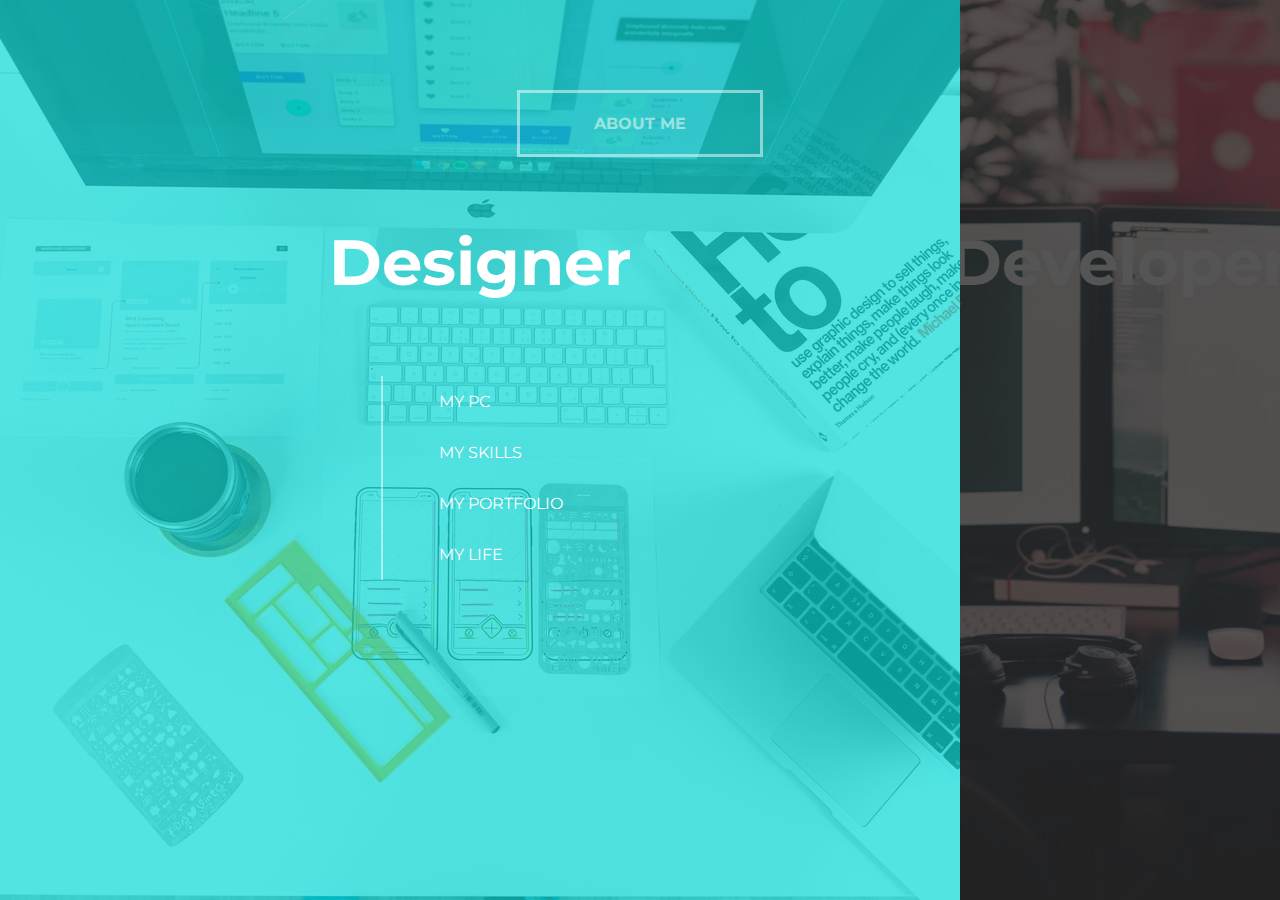
<file: index.html>
<!DOCTYPE html>
<html lang="en">
  <head>
    <meta charset="UTF-8" />
    <meta name="viewport" content="width=device-width, initial-scale=1.0" />
    <link rel="stylesheet" href="./style.css" />

    <title>My Page</title>
  </head>
  <body>
    <div class="container">
      <div class="split left">
        <h1>Designer</h1>
        <ul class="list">
          <li><a href="/Pages/My_PC/index.html" class="item">My PC</a></li>
          <li>
            <a href="/Pages/My_Skills/index.html" class="item">My Skills</a>
          </li>
          <li><a href="#" class="item">My Portfolio</a></li>
          <li><a href="#" class="item">My Life</a></li>
        </ul>
      </div>

      <div class="split right">
        <h1>Developer</h1>
        <ul class="list">
          <li><a href="#" class="item">My PC</a></li>
          <li><a href="#" class="item">My Skills</a></li>
          <li><a href="#" class="item">My Portfolio</a></li>
          <li><a href="#" class="item">My Life</a></li>
        </ul>
      </div>
    </div>
    <a href="#" class="button">About Me</a>
    <script src="./main.js"></script>
  </body>
</html>
</file>
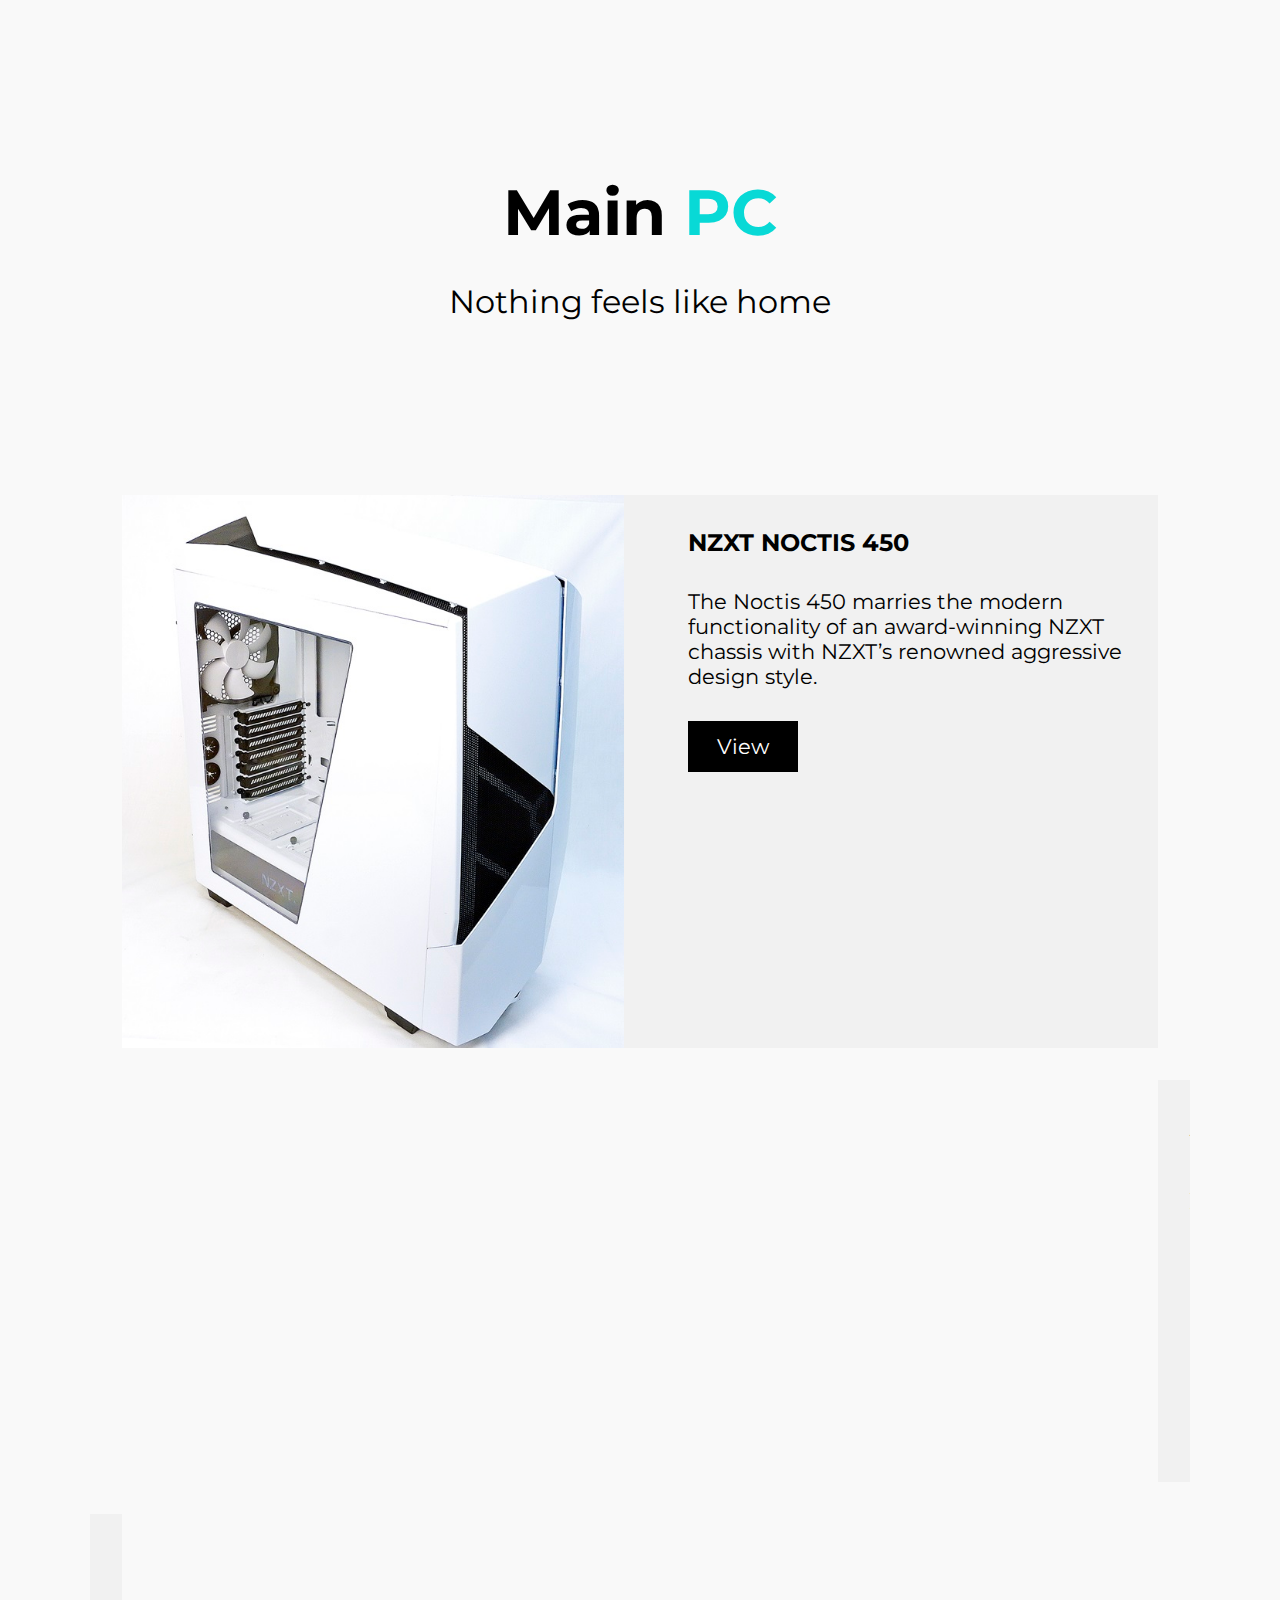
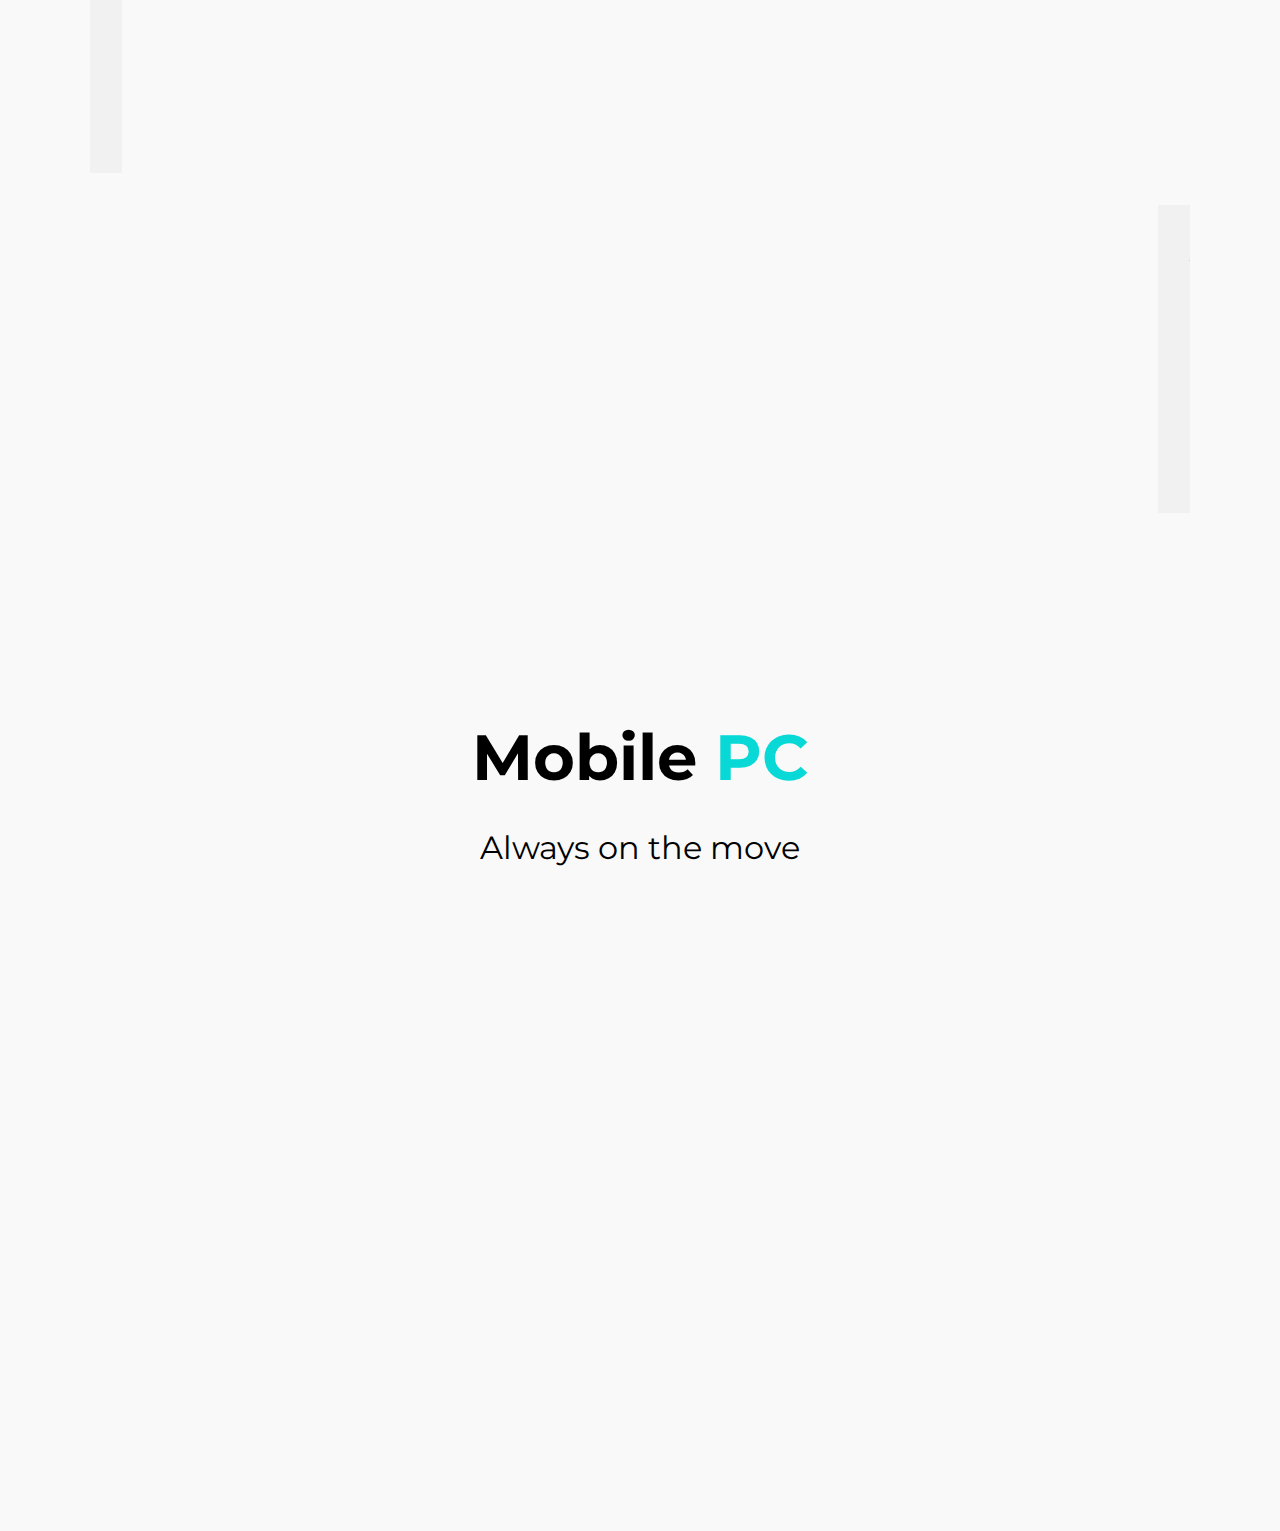
<file: My_PC/index.html>
<!DOCTYPE html>
<html lang="en">
  <head>
    <meta charset="UTF-8" />
    <meta name="viewport" content="width=device-width, initial-scale=1.0" />
    <link rel="stylesheet" href="https://unpkg.com/aos@next/dist/aos.css" />
    <title>My PC</title>
    <link rel="stylesheet" href="./style.css" />
  </head>
  <body>
    <header class="main-header" id="pc">
      <h1>Main <span>PC</span></h1>
      <p>Nothing feels like home</p>
    </header>
    <main class="container">
      <section class="card">
        <img src="./img/case.jpg" alt="" />
        <div>
          <h3>NZXT NOCTIS 450</h3>
          <p>
            The Noctis 450 marries the modern functionality of an award-winning
            NZXT chassis with NZXT’s renowned aggressive design style.
          </p>
          <a
            href="https://www.nzxt.com/products/noctis-450-white-blue"
            class="btn"
            target="_blank"
            >View</a
          >
        </div>
      </section>

      <section class="card" data-aos="slide-left">
        <img src="./img/gpu.png" alt="" />
        <div>
          <h3>ASUS GTX 970 Gaming</h3>
          <p>
            ASUS Strix GEFORCE® GTX 970 with factory-overclocked core delivers
            cool and silent gaming experiences.
          </p>
          <a
            href="https://www.asus.com/us/Graphics-Cards/STRIXGTX970DC2OC4GD5/"
            target="_blank"
            class="btn"
            >View</a
          >
        </div>
      </section>

      <section class="card" data-aos="slide-right">
        <img src="./img/ram.jpg" alt="" />
        <div>
          <h3>GEIL EVO VELOCE 2400Mhz 16Gb</h3>
          <p>
            Featuring GeIL’s MTCD technology for superior cooling efficiency
          </p>
          <a
            href="http://www.geil.com.tw/product/?id=41"
            target="_blank"
            class="btn"
            >View</a
          >
        </div>
      </section>

      <section class="card" data-aos="slide-left">
        <img src="./img/monitor.jpg" alt="" />
        <div>
          <h3>ASUS DESIGNO 29 inches</h3>
          <p>
            Ultra-wide 21:9 2560 x 1080 resolution LED display with a frameless,
            edge-to-edge design for pristine cinematic experience and enhanced
            productivity.
          </p>
          <a
            href="https://www.asus.com/Displays-Desktops/Monitors/Designo/Designo-MX299Q/"
            target="_blank"
            class="btn"
            >View</a
          >
        </div>
      </section>
    </main>

    <header class="main-header" id="laptop">
      <h1>Mobile <span>PC</span></h1>
      <p>Always on the move</p>
    </header>

    <main class="container">
      <section class="card" data-aos="fade">
        <img src="./img/laptop.png" alt="" />
        <div>
          <h3>MacBook Pro 16"</h3>
          <p>
            Designed for those who defy limits and change the world, the 16-inch
            MacBook Pro is by far the most powerful notebook we have ever made.
            With an immersive Retina display, superfast processors, advanced
            graphics, the largest battery capacity ever in a MacBook Pro, Magic
            Keyboard, and massive storage, it's the ultimate pro notebook for
            the ultimate user.
          </p>
          <a
            href="https://www.apple.com/macbook-pro-16/"
            class="btn"
            target="_blank"
            >View</a
          >
        </div>
      </section>
    </main>

    <script src="https://unpkg.com/aos@next/dist/aos.js"></script>
    <script>
      AOS.init({
        offset: 400,
        duration: 1000,
        once: false,
      });
    </script>
  </body>
</html>
</file>
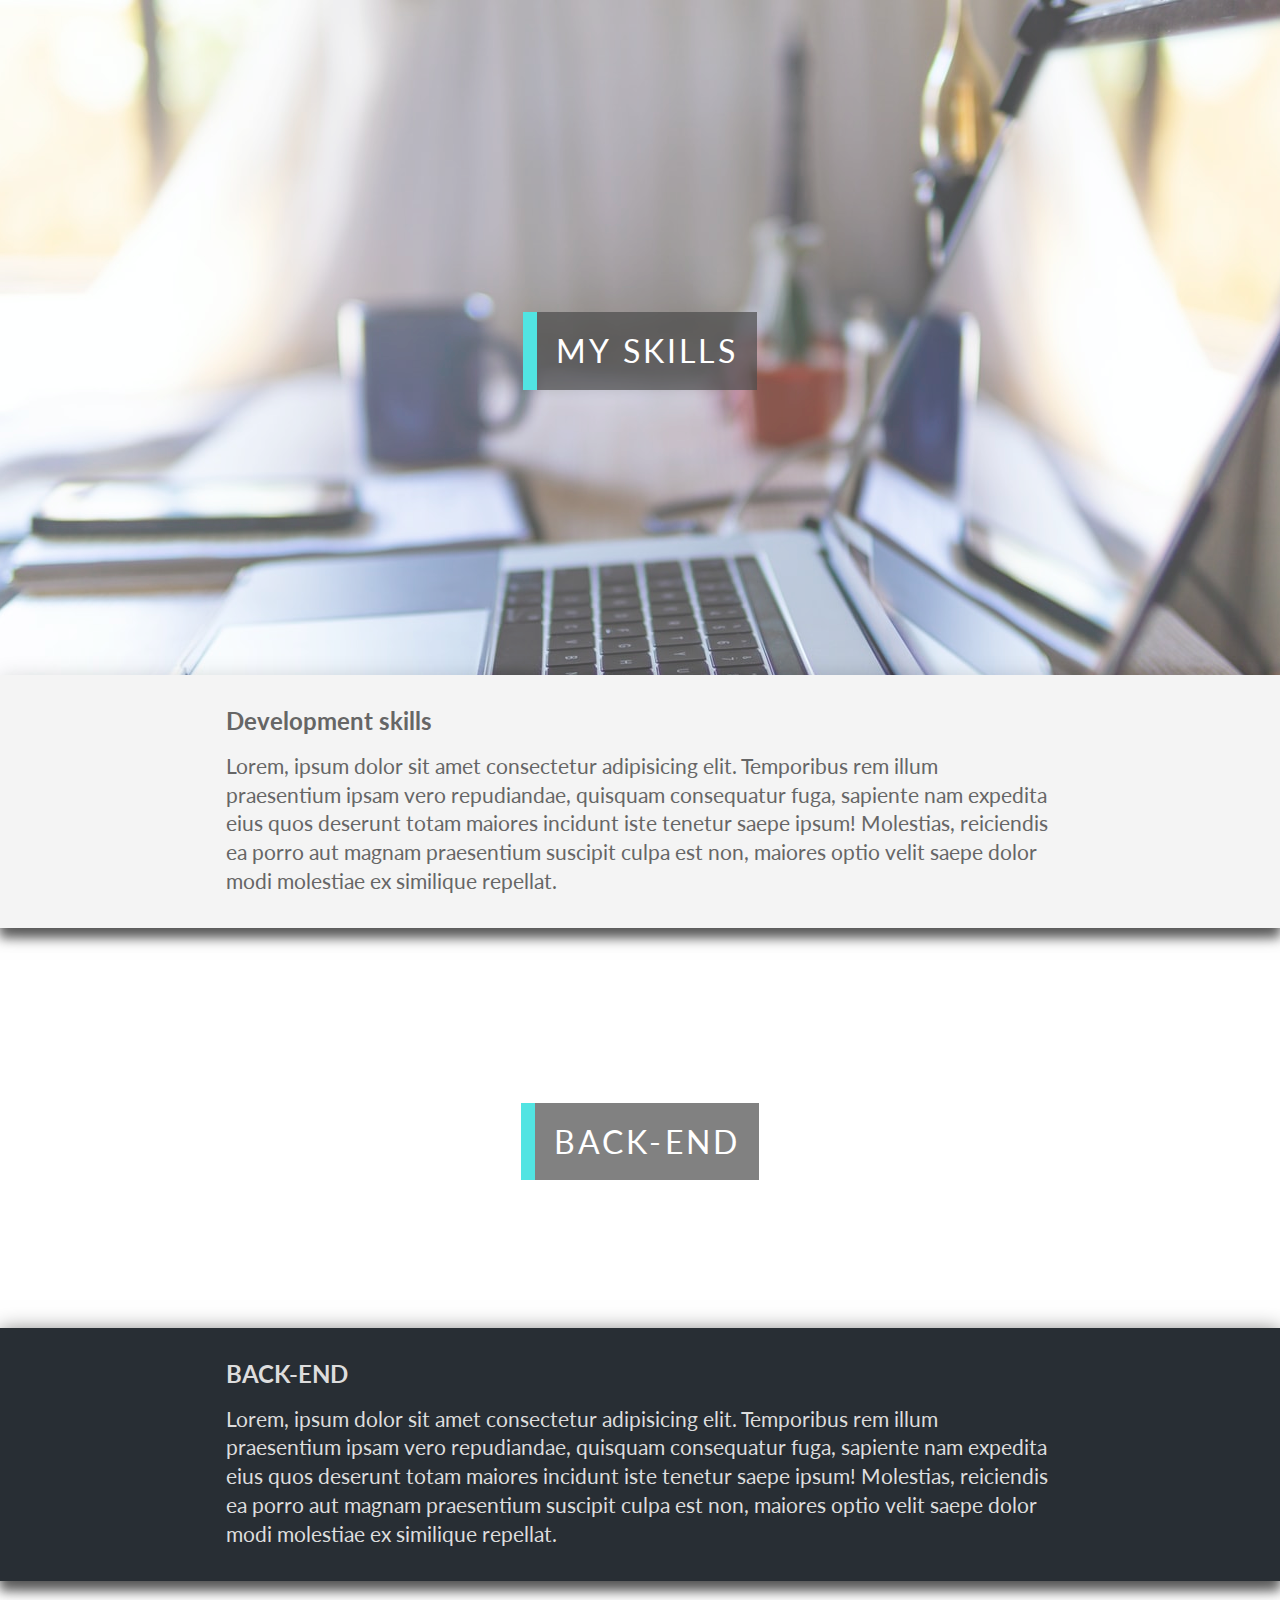
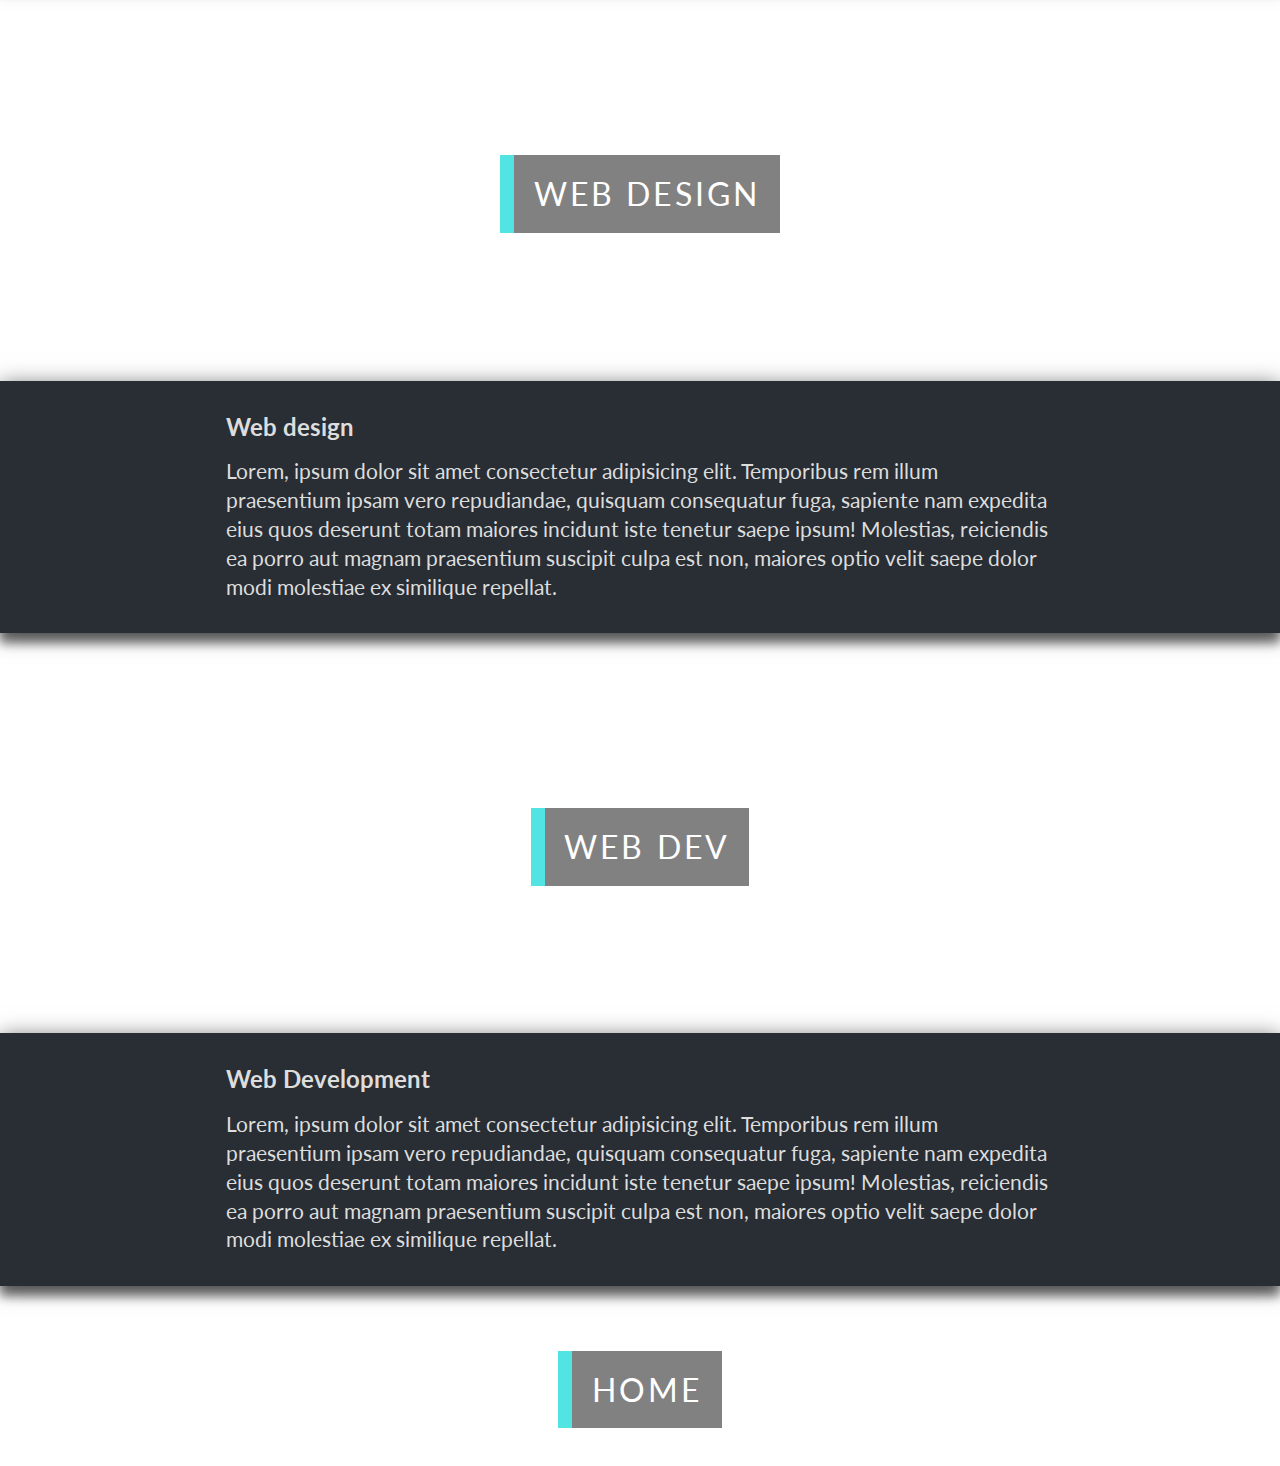
<file: My_Skills/index.html>
<!DOCTYPE html>
<html lang="en">
  <head>
    <meta charset="UTF-8" />
    <meta name="viewport" content="width=device-width, initial-scale=1.0" />
    <link rel="stylesheet" href="style.css" />
    <title>My Skills</title>
  </head>
  <body>
    <div class="pimg1">
      <div class="ptext">
        <span class="border"> My Skills </span>
      </div>
    </div>

    <section class="section section-light">
      <h2>Development skills</h2>
      <p>
        Lorem, ipsum dolor sit amet consectetur adipisicing elit. Temporibus rem
        illum praesentium ipsam vero repudiandae, quisquam consequatur fuga,
        sapiente nam expedita eius quos deserunt totam maiores incidunt iste
        tenetur saepe ipsum! Molestias, reiciendis ea porro aut magnam
        praesentium suscipit culpa est non, maiores optio velit saepe dolor modi
        molestiae ex similique repellat.
      </p>
    </section>

    <div class="pimg2">
      <div class="ptext">
        <span class="border"> back-end </span>
      </div>
    </div>

    <section class="section section-dark">
      <h2>BACK-END</h2>
      <p>
        Lorem, ipsum dolor sit amet consectetur adipisicing elit. Temporibus rem
        illum praesentium ipsam vero repudiandae, quisquam consequatur fuga,
        sapiente nam expedita eius quos deserunt totam maiores incidunt iste
        tenetur saepe ipsum! Molestias, reiciendis ea porro aut magnam
        praesentium suscipit culpa est non, maiores optio velit saepe dolor modi
        molestiae ex similique repellat.
      </p>
    </section>

    <div class="pimg3">
      <div class="ptext">
        <span class="border"> Web design </span>
      </div>
    </div>

    <section class="section section-dark">
      <h2>Web design</h2>
      <p>
        Lorem, ipsum dolor sit amet consectetur adipisicing elit. Temporibus rem
        illum praesentium ipsam vero repudiandae, quisquam consequatur fuga,
        sapiente nam expedita eius quos deserunt totam maiores incidunt iste
        tenetur saepe ipsum! Molestias, reiciendis ea porro aut magnam
        praesentium suscipit culpa est non, maiores optio velit saepe dolor modi
        molestiae ex similique repellat.
      </p>
    </section>

    <div class="pimg4">
      <div class="ptext">
        <span class="border"> Web Dev </span>
      </div>
    </div>

    <section class="section section-dark">
      <h2>Web Development</h2>
      <p>
        Lorem, ipsum dolor sit amet consectetur adipisicing elit. Temporibus rem
        illum praesentium ipsam vero repudiandae, quisquam consequatur fuga,
        sapiente nam expedita eius quos deserunt totam maiores incidunt iste
        tenetur saepe ipsum! Molestias, reiciendis ea porro aut magnam
        praesentium suscipit culpa est non, maiores optio velit saepe dolor modi
        molestiae ex similique repellat.
      </p>
    </section>

    <div class="pimg5">
      <div class="ptext">
        <span class="border"> <a href="/index.html">Home</a> </span>
      </div>
    </div>
  </body>
</html>
</file>
<file: style.css>
@import url("https://fonts.googleapis.com/css2?family=Montserrat&display=swap");

:root {
  --container-bg-color: #333;
  --left-bg-color: rgba(8, 217, 214, 0.7);
  --left-button-hover-color: rgba(161, 11, 11, 0.3);
  --right-bg-color: rgba(43, 43, 43, 0.8);
  --right-button-hover-color: rgba(92, 92, 92, 0.3);
  --hover-width: 75%;
  --other-width: 25%;
  --speed: 1000ms;
}

html,
body {
  padding: 0;
  margin: 0;
  font-family: "Montserrat", "Arial Narrow", Arial, sans-serif;
  width: 100%;
  height: 100%;
  overflow-x: hidden;
}

h1 {
  font-size: 4rem;
  color: #fff;
  position: absolute;
  left: 50%;
  top: 20%;
  transform: translateX(-50%);
  white-space: nowrap;
}

.list {
  list-style: none;
  position: absolute;
  left: 50%;
  top: 40%;
  border-left: 1px solid white;
  transform: translateX(-50%);
  display: flex;
  flex-direction: column;
  opacity: 0;
  transition: 500ms opacity ease-in-out 200ms;
}

.item {
  display: block;
  position: relative;
  padding: 1rem;
  text-align: left;
  color: #fff;
  white-space: nowrap;
  font-size: 1rem;
  text-transform: uppercase;
  text-decoration: none;
  transition: font-weight ease-in-out;
}

.item:hover {
  font-weight: bold;
}

.button {
  display: block;
  position: absolute;
  left: 50%;
  top: 10%;
  height: 2.5rem;
  padding-top: 1.3rem;
  width: 15rem;
  text-align: center;
  color: #fff;
  border: #fff solid 0.2rem;
  font-size: 1rem;
  font-weight: bold;
  text-transform: uppercase;
  text-decoration: none;
  transform: translateX(-50%);
  opacity: 0.5;
  transition: var(--speed) opacity ease-in-out;
}

.button:hover {
  opacity: 1;
}

.split.left .button:hover {
  background-color: var(--left-button-hover-color);
  border-color: var(--left-button-hover-color);
}

.split.right .button:hover {
  background-color: var(--right-button-hover-color);
  border-color: var(--right-button-hover-color);
}

.container {
  position: relative;
  width: 100%;
  height: 100%;
  background: var(--container-bg-color);
}

.split {
  position: absolute;
  width: 50%;
  height: 100%;
  overflow: hidden;
}

.split.left {
  left: 0;
  background: url("img/designer.jpg") center center no-repeat;
  background-size: cover;
}

.split.left::before {
  position: absolute;
  content: "";
  width: 100%;
  height: 100%;
  background: var(--left-bg-color);
}

.split.right {
  right: 0;
  background: url("img/programmer.jpg") center center no-repeat;
  background-size: cover;
}

.split.right::before {
  position: absolute;
  content: "";
  width: 100%;
  height: 100%;
  background: var(--right-bg-color);
}

.split.left,
.split.right,
.split.left::before,
.split.right::before {
  transition: var(--speed) all ease-in-out;
}

.hover-left .left {
  width: var(--hover-width);
}

.hover-left .left .list {
  opacity: 1;
}

.hover-left .right {
  width: var(--other-width);
}

.hover-left .left .list {
  opacity: 1;
}

.hover-left .right:before {
  z-index: 2;
}

.hover-right .right {
  width: var(--hover-width);
}

.hover-right .left {
  width: var(--other-width);
}

.hover-right .right .list {
  opacity: 1;
}

.hover-right .left:before {
  z-index: 2;
}

@media (max-width: 800px) {
  h1 {
    font-size: 2rem;
  }

  .button {
    width: 12rem;
  }
}
@media (max-height: 700px) {
  .button {
    top: 5%;
  }
}
</file>
<file: My_PC/style.css>
@import url("https://fonts.googleapis.com/css2?family=Montserrat&display=swap");

* {
  padding: 0;
  margin: 0;
  box-sizing: border-box;
}

body {
  font-family: "Montserrat", sans-serif;
  font-size: 1.3rem;
  background: #f9f9f9;
}

a {
  color: #333;
  text-decoration: none;
}

.container {
  max-width: 1100px;
  margin: auto;
  overflow: hidden;
  padding: 0 2rem;
}

.main-header {
  height: 55vh;
  display: flex;
  flex-direction: column;
  align-items: center;
  justify-content: center;
}

.main-header h1 {
  font-size: 4rem;
  line-height: 1.2;
  margin-bottom: 2rem;
}

.main-header h1 span {
  color: #08d9d6;
}

.main-header p {
  font-size: 2rem;
}

img {
  width: 100%;
  object-fit: cover;
}

.card {
  display: grid;
  grid-template-columns: repeat(2, 1fr);
  gap: 2rem;
  background: #f1f1f1;
  margin-bottom: 2rem;
}

.card h3 {
  margin-bottom: 2rem;
}

.card img {
  height: 100%;
}

.card > div {
  padding: 2rem;
}

.card:nth-child(even) img {
  order: 2;
}

.btn {
  display: inline-block;
  background: #000;
  color: #fff;
  padding: 0.8rem 1.8rem;
  margin-top: 2rem;
}

.btn:hover {
  opacity: 0.5;
}

@media (max-width: 768px) and (min-width: 481px) {
  .card {
    display: block;
  }
  .main-header {
    text-align: center;
    margin-bottom: 2rem;
  }
}

@media (max-width: 480px) {
  .container {
    padding: 1rem;
  }
  .card {
    display: block;
  }
  .main-header {
    text-align: center;
    margin-bottom: 2rem;
  }
}
</file>
<file: My_Skills/style.css>
@import url("https://fonts.googleapis.com/css2?family=Lato&display=swap");

body,
html {
  height: 100%;
  margin: 0;
  font-size: 1rem;
  font-family: "Lato", sans-serif;
  font-weight: 400;
  line-height: 1.8rem;
  color: #666;
}

.pimg1,
.pimg2,
.pimg3,
.pimg4,
.pimg5 {
  position: relative;
  opacity: 0.7;
  background-position: center;
  background-size: cover;
  background-repeat: no-repeat;
  background-attachment: fixed;
}

.pimg1 {
  background-image: url("./img/image1.jpg");
  min-height: 75vh;
}

.pimg2 {
  background-image: url("./img/image2.jpg");
  min-height: 400px;
}

.pimg3 {
  background-image: url("./img/image3.jpg");
  min-height: 400px;
}

.pimg4 {
  background-image: url("./img/image4.jpg");
  min-height: 400px;
}

.pimg5 {
  background-image: url("./img/image1.jpg");
  min-height: 20vh;
}

.section {
  text-align: center;
  padding: 1rem 3rem;
  box-shadow: 0 10px 10px rgba(0, 0, 0, 0.5), 0 2px 20px rgba(0, 0, 0, 0.5);
}

.section-light {
  background-color: #f4f4f4;
  color: #666;
}

.section-dark {
  background-color: #282e34;
  color: #ddd;
}

.ptext {
  position: absolute;
  top: 50%;
  width: 100%;
  text-align: center;
  color: #000;
  font-size: 2rem;
  letter-spacing: 0.2rem;
  text-transform: uppercase;
}

.section p {
  font-size: 1.3rem;
  width: 70%;
  margin: 1rem auto;
  text-align: left;
}

.section h2 {
  width: 70%;
  margin: 1rem auto;
  text-align: left;
}

.ptext .border {
  background-color: rgba(0, 0, 0, 0.7);
  color: #fff;
  padding: 1.2rem;
  border-left: 14px solid #08d9d6;
}

.pimg5 a {
  text-decoration: none;
  color: #fff;
  cursor: pointer;
}

@media (max-width: 768) and (min-width: 481) {
  .pimg1,
  .pimg2,
  .pimg3,
  .pimg4 {
    background-attachment: fixed;
  }
}

@media (max-width: 480px) {
  .pimg1,
  .pimg2,
  .pimg3,
  .pimg4 {
    min-height: 40vh;
    background-attachment: scroll;
  }

  .section p {
    font-size: 1rem;
    width: 100%;
  }

  .section h2 {
    width: 100%;
  }

  .section {
    padding: 1rem;
  }
}
</file>
